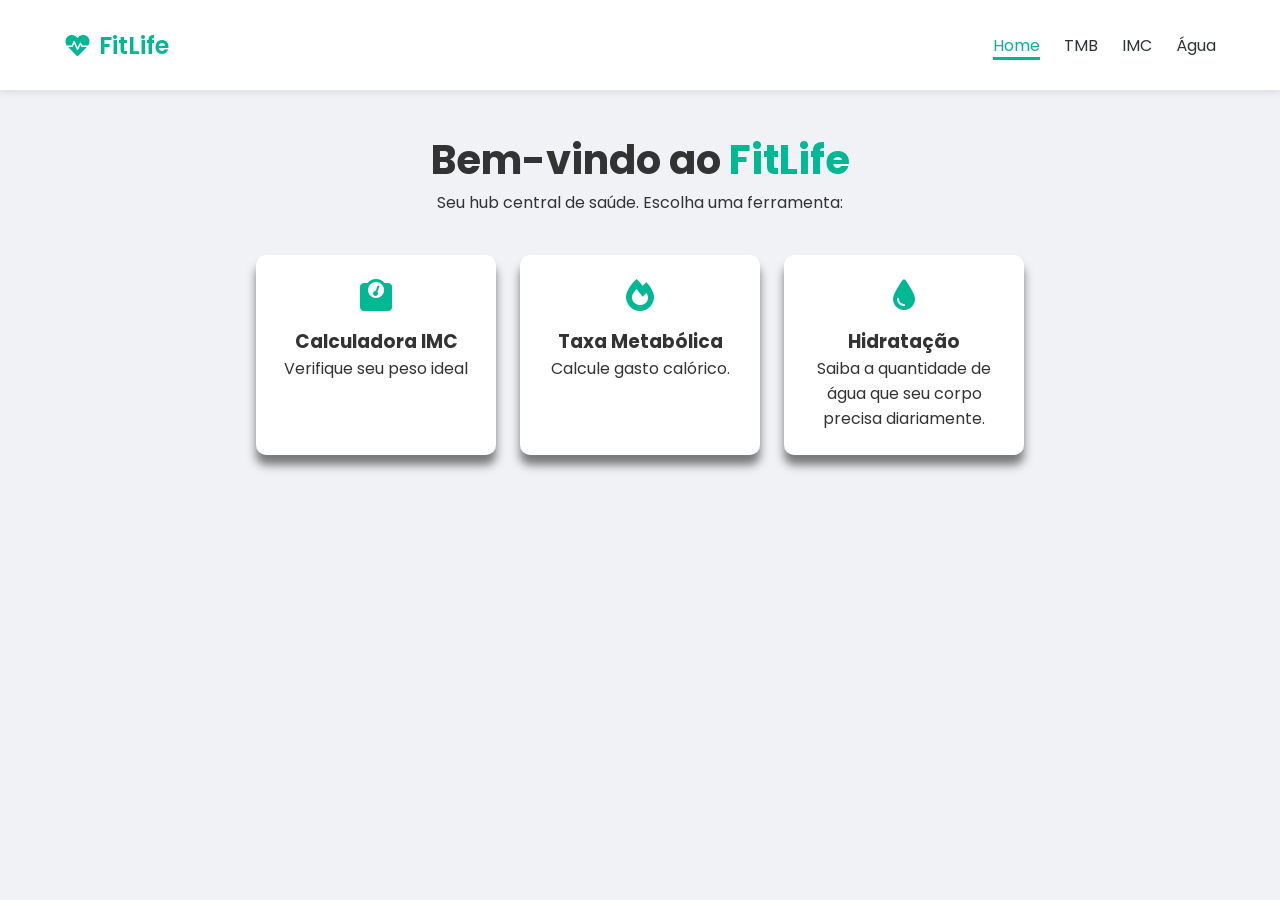
<file: index.html>
<!DOCTYPE html>
<html lang="pt-BR">
<head>
    <meta charset="UTF-8">
    <meta name="viewport" content="width=device-width, initial-scale=1.0">
    <link rel="preconnect" href="https://fonts.googleapis.com">
    <link rel="preconnect" href="https://fonts.gstatic.com" crossorigin>
    <link href="https://fonts.googleapis.com/css2?family=Poppins:ital,wght@0,100;0,200;0,300;0,400;0,500;0,600;0,700;0,800;0,900;1,100;1,200;1,300;1,400;1,500;1,600;1,700;1,800;1,900&display=swap" rel="stylesheet">
    <link rel="stylesheet" href="css/styles.css">
    <link
    rel="stylesheet"
    href="https://cdnjs.cloudflare.com/ajax/libs/font-awesome/6.0.0/css/all.min.css"
    />

    <title>FitLife</title>
</head>
<body>
    <nav>
        <a class="logo" href="index.html">    
            <i class="fas fa-heartbeat"></i>
            FitLife
        </a>

        <ul class="nav-links">
            <li><a class="nav-link" id="nav-active" href="index.html">Home</a></li>
            <li><a class="nav-link" href="pages/tmb.html">TMB</a></li>
            <li><a class="nav-link" href="pages/imc.html">IMC</a></li>
            <li><a class="nav-link" href="pages/water.html">Água</a></li>
        </ul>
    </nav>


    <header class="header-container">
        <h1>Bem-vindo ao <span>FitLife</span></h1>
        <p>Seu hub central de saúde. Escolha uma ferramenta:</p>
    </header>

    <main>
        <section class="cards-section">
            <a class="feature-card" href="pages/imc.html">
                <i class="fas fa-weight"></i>
                <h3>Calculadora IMC</h3>
                <p>Verifique seu peso ideal</p>
            </a>

            <a class="feature-card" href="pages/tmb.html">
                <i class="fas fa-fire"></i>
                <h3>Taxa Metabólica</h3>
                <p>Calcule gasto calórico.</p>
            </a>

            <a class="feature-card" href="pages/water.html">
                <i class="fas fa-tint"></i>
                <h3>Hidratação</h3>
                <p>Saiba a quantidade de água que seu corpo precisa diariamente.</p>
            </a>
        </section>

    </main>

    
</body>
</html>
</file>
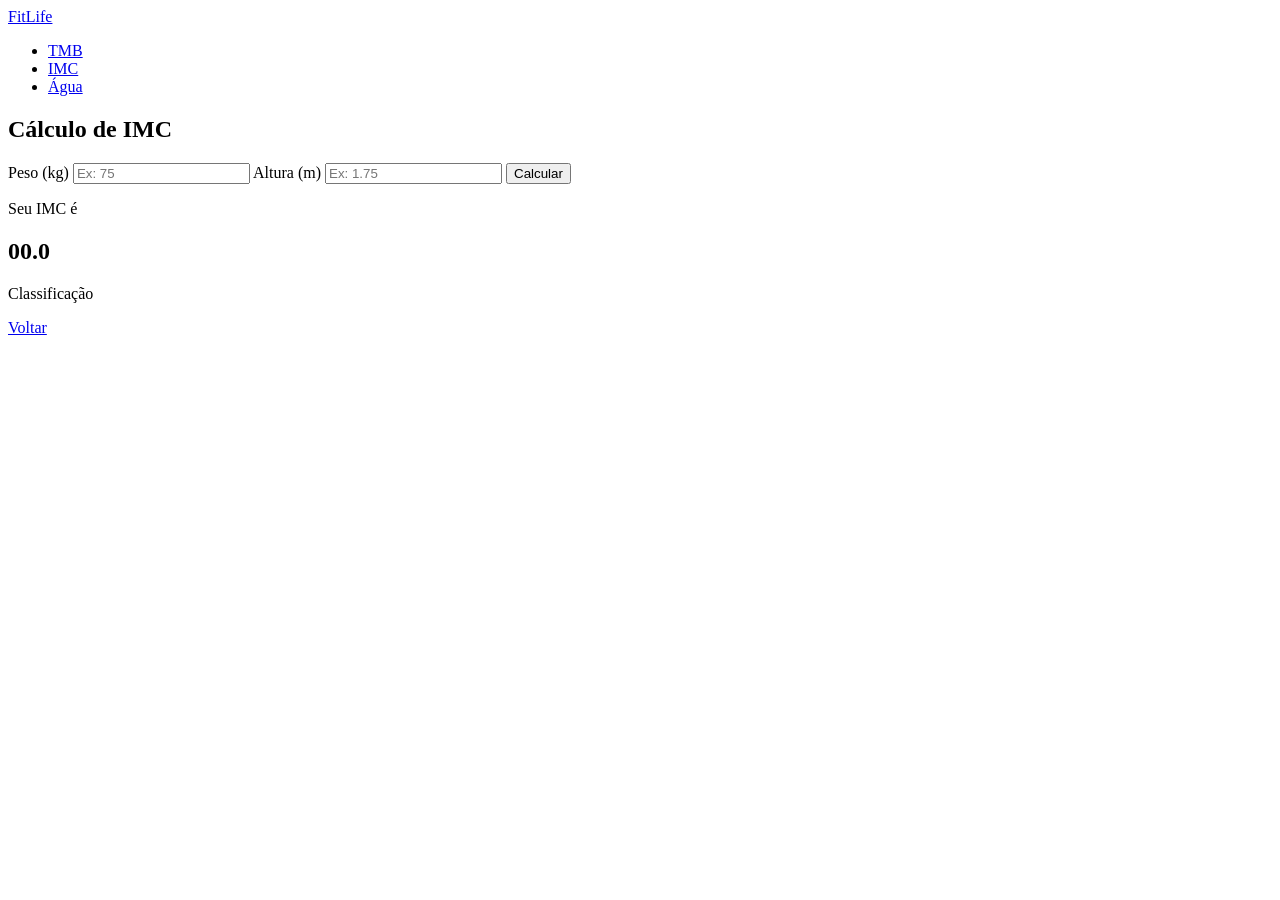
<file: pages/imc.html>
<!DOCTYPE html>
<html lang="pt-BR">
<head>
    <meta charset="UTF-8">
    <meta name="viewport" content="width=device-width, initial-scale=1.0">
    <link rel="preconnect" href="https://fonts.googleapis.com">
    <link rel="preconnect" href="https://fonts.gstatic.com" crossorigin>
    <link href="https://fonts.googleapis.com/css2?family=Poppins:ital,wght@0,100;0,200;0,300;0,400;0,500;0,600;0,700;0,800;0,900;1,100;1,200;1,300;1,400;1,500;1,600;1,700;1,800;1,900&display=swap" rel="stylesheet">
    <title>FitLife | IMC</title>
</head>
<body>

    
    <nav>
        <a href="../index.html">FitLife</a>

        <ul>
            <li><a href="tmb.html">TMB</a></li>
            <li><a href="imc.html">IMC</a></li>
            <li><a href="water.html">Água</a></li>
        </ul>
    </nav>


    <main>
        <section>
            <h1>Cálculo de IMC</h1>

            <form>

                <label for="weight">Peso (kg)</label>
                <input type="number" id="weight" placeholder="Ex: 75" required>

                <label for="height">Altura (m)</label>
                <input type="number" id="height" placeholder="Ex: 1.75" 
                required
                step="any"
                >

                <button type="submit">Calcular</button>
            </form>

            <div>
                <p>Seu IMC é</p>
                <h2>00.0</h2>
                <p>Classificação</p>
            </div>

            <a href="../index.html">Voltar</a>

        </section>
    </main>
  

</body>
</html>
</file>
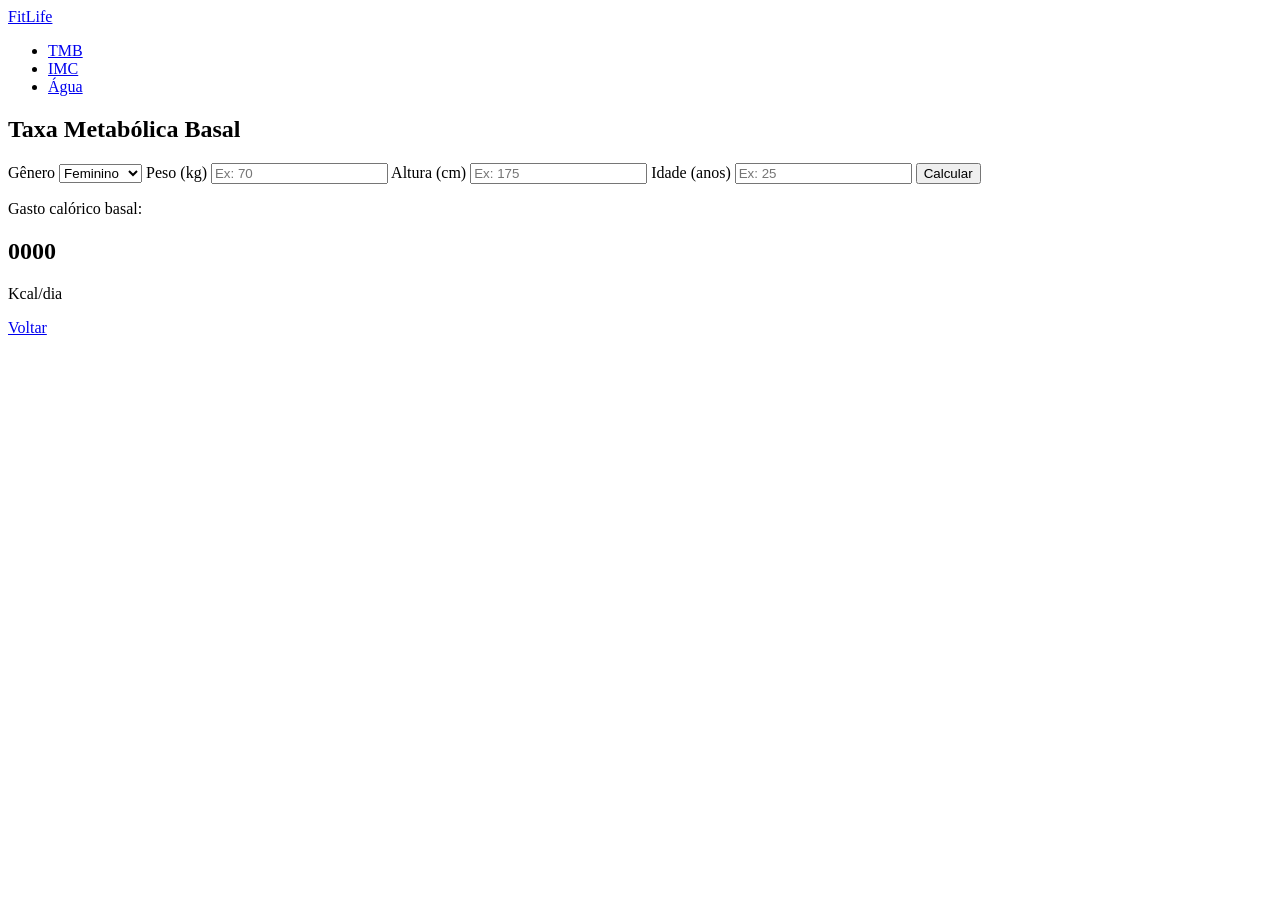
<file: pages/tmb.html>
<!DOCTYPE html>
<html lang="pt-BR">
<head>
    <meta charset="UTF-8">
    <meta name="viewport" content="width=device-width, initial-scale=1.0">
    <link rel="preconnect" href="https://fonts.googleapis.com">
    <link rel="preconnect" href="https://fonts.gstatic.com" crossorigin>
    <link href="https://fonts.googleapis.com/css2?family=Poppins:ital,wght@0,100;0,200;0,300;0,400;0,500;0,600;0,700;0,800;0,900;1,100;1,200;1,300;1,400;1,500;1,600;1,700;1,800;1,900&display=swap" rel="stylesheet">
    <title>FitLife | TMB</title>
</head>
<body>

    
    <nav>
        <a href="../index.html">FitLife</a>

        <ul>
            <li><a href="tmb.html">TMB</a></li>
            <li><a href="imc.html">IMC</a></li>
            <li><a href="water.html">Água</a></li>
        </ul>
    </nav>


    <main>
        <section>
            <h1>Taxa Metabólica Basal</h1>

            <form>
                <label for="gender">Gênero</label>
                <select id="gender">
                    <option value="male">Masculino</option>
                    <option value="female" selected>Feminino</option>
                </select>

                <label for="weight">Peso (kg)</label>
                <input type="number" id="weight" placeholder="Ex: 70" required>

                <label for="height">Altura (cm)</label>
                <input type="number" id="height" placeholder="Ex: 175" required>

                <label for="age">Idade (anos)</label>
                <input type="number" id="age" placeholder="Ex: 25" required>

                <button type="submit">Calcular</button>
            </form>

            <div>
                <p>Gasto calórico basal:</p>
                <h2>0000</h2>
                <p>Kcal/dia</p>
            </div>

        </section>


        <a href="../index.html">Voltar</a>
    </main>
    
</body>
</html>
</file>
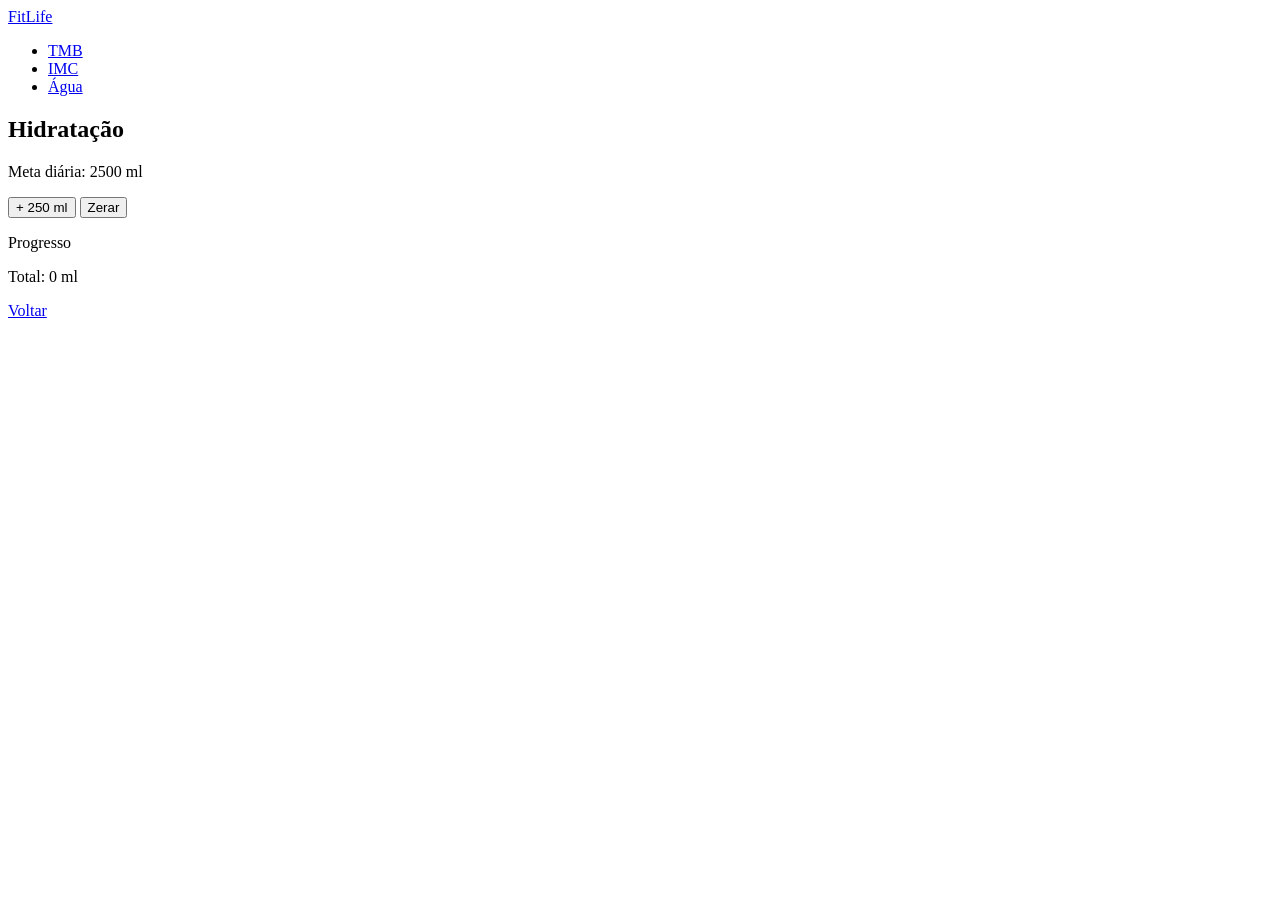
<file: pages/water.html>
<!DOCTYPE html>
<html lang="en">
<head>
    <meta charset="UTF-8">
    <meta name="viewport" content="width=device-width, initial-scale=1.0">
    <link rel="preconnect" href="https://fonts.googleapis.com">
    <link rel="preconnect" href="https://fonts.gstatic.com" crossorigin>
    <link href="https://fonts.googleapis.com/css2?family=Poppins:ital,wght@0,100;0,200;0,300;0,400;0,500;0,600;0,700;0,800;0,900;1,100;1,200;1,300;1,400;1,500;1,600;1,700;1,800;1,900&display=swap" rel="stylesheet">
    <title>FitLife | Água</title>
</head>
<body>
    
    <nav>
        <a href="../index.html">FitLife</a>

        <ul>
            <li><a href="tmb.html">TMB</a></li>
            <li><a href="imc.html">IMC</a></li>
            <li><a href="water.html">Água</a></li>
        </ul>
    </nav>
    
    <main>
        <section>
            <h1>Hidratação</h1>
            <p>Meta diária: 2500 ml</p>

            <div>
                <button type="button">+ 250 ml</button>
                <button type="button">Zerar</button>
            </div>

            <div>
                <p>Progresso</p>
            </div>

            <p>Total: <span>0</span> ml</p>

            <a href="../index.html">Voltar</a>
        </section>
    </main>

</body>
</html>
</file>
<file: css/styles.css>
:root {
  --primary-color: #00b894;
  --primary-dark: #019477;
  --secondary-color: #2d3436;
  --background-color: #f0f2f5;
  --card-color: #ffffff;
  --text-color: #333333;
  --muted-color: #636e72;
  --danger-color: #d63031;
  --water-color: #0984e3;
  --border-color: #dfe6e9;
}

* {
    margin: 0;
    padding: 0;
    box-sizing: border-box;
}

body {
    font-family: "Poppins";
    background-color: var(--background-color);
    color: var(--text-color)
}

nav {
    display: flex;
    justify-content: space-between;
    align-items: center;

    background-color: var(--card-color);
    padding: 0 5%;
    height: 10vh;
    box-shadow: 0 2px 8px rgba(0, 0, 0, 0.1);
}

.logo {
    /* flexbox */
    display: flex;
    align-items: center;

    gap: 0.5rem;

    font-size:1.5rem;
    color: var(--primary-color);
    text-decoration: none;
    font-weight: 600;
}

.nav-links {
    display:flex;
    list-style: none;
    gap: 1.5rem;
}

.nav-link {
    text-decoration: none;
    color: var(--secondary-color);
    font-size: 1rem;
}

.nav-link:hover {
    color: var(--primary-color)
}

#nav-active {
    border-bottom: 3px var(--primary-color) solid;
    color: var(--primary-color)
}

.header-container {
    text-align: center;
    padding: 2.5rem 0;
}

.header-container h1 {
    font-size: 2.5rem;
}

.header-container span {
    color: var(--primary-color)
}

main {
    width: 80%;
    margin: 0 auto;
}

.cards-section {
    text-align: center;
    
    display: flex;
    justify-content: center;
    flex-wrap: wrap;
    gap: 1.5rem;
}

.feature-card {
    background-color: var(--card-color);
    color: var(--text-color);
    padding: 1.5rem;
    border-radius: 10px;
    text-align: center;
    text-decoration: none;
    box-shadow: 0 10px 10px rgba(0, 0, 0, 0.5);
    width: 15rem;
}

.feature-card:hover {
    border: 2px solid var(--primary-color)
}

.feature-card i {
    font-size: 2rem;
    color: var(--primary-color);
    margin-bottom: 1rem;
}
</file>
